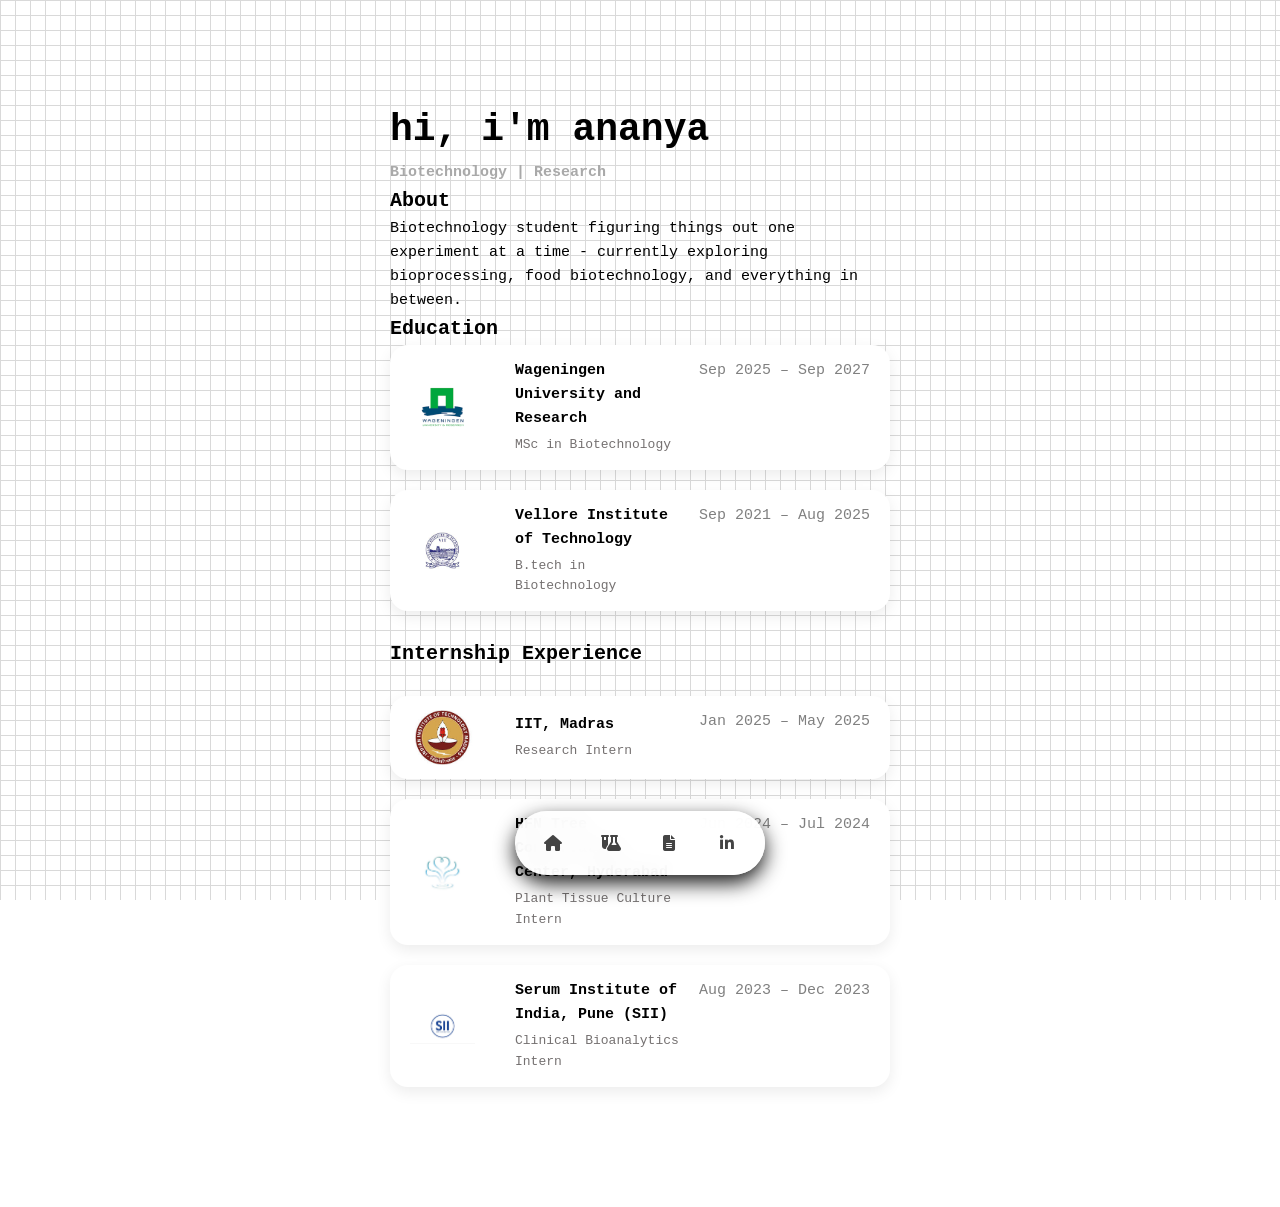
<file: index.html>
<!DOCTYPE html>
<html>
    <head>
        <title> Ananya's Portfolio</title>
        <link rel="stylesheet" href="style.css">
          <link rel="stylesheet"
    href="https://cdnjs.cloudflare.com/ajax/libs/font-awesome/6.5.2/css/all.min.css">
   <meta name="viewport" content="width=device-width, initial-scale=1.0">
    </head>
    <body>
        <div class="container">
        <h1>hi, i'm ananya </h1>
        <h3>
           Biotechnology | Research 
        </h3>

        <h2> About</h2>
        <p>
            Biotechnology student figuring things 
            out one experiment at a time - currently 
            exploring bioprocessing, food biotechnology, 
            and everything in between.
        </p>

        <h2>Education</h2>
        <div class="education-card">
            <img src="images/wur.png" alt="Wageningen University Logo">
            <div class="education-info">
              <h5>Wageningen University and Research</h5>
              <p>MSc in Biotechnology</p>
        </div>
        <p class="date">Sep 2025 – Sep 2027</p>
        </div>

        <div class="education-card">
            <img src="images/vit.png" alt="VIT Vellore Logo">
            <div class="education-info">
              <h5>Vellore Institute of Technology</h5>
              <p>B.tech in Biotechnology</p>
        </div>
        <p class="date">Sep 2021 – Aug 2025</p>
        </div>
        
        <h4>Internship Experience</h4>
        <div class="internship-card">
            <img src="images/iitm.png" alt="IIT Madras Logo">
            <div class="experience-info">
              <h6>IIT, Madras</h6>
              <p>Research Intern</p>
        </div>
        <p class="date">Jan 2025 – May 2025</p>
        </div>

        <div class="internship-card">
            <img src="images/kanha.png" alt="Kanha Shantivanam Logo">
            <div class="experience-info">
              <h6>HFN Tree Conservation Center, Hyderabad</h6>
              <p>Plant Tissue Culture Intern</p>
        </div>
        <p class="date">Jun 2024 – Jul 2024</p>
        </div>
           
        <div class="internship-card">
            <img src="images/sii.png" alt="Serum Institute of India Logo">
            <div class="experience-info">
              <h6>Serum Institute of India, Pune (SII)</h6>
              <p>Clinical Bioanalytics Intern</p>
        </div>
        <p class="date">Aug 2023 – Dec 2023</p>
        </div>
       
    <nav class="navbar">
    <a href="index.html" title="Home">
        <i class="fa-solid fa-house"></i>
    </a>
    <a href="projects.html" title="Projects">
        <i class="fa-solid fa-flask-vial"></i>
    </a>
    <a href="documents/CV_Ananya Roy.pdf" target="_blank" title="Resume">
        <i class="fas fa-file-lines"></i>
    </a>
    <a href="https://www.linkedin.com/in/ananya-roy-6b2297235/" target="_blank" title="LinkedIn">
        <i class="fab fa-linkedin-in"></i>
    </a>
    </nav>
    </div>
    </body>
</html>
</file>
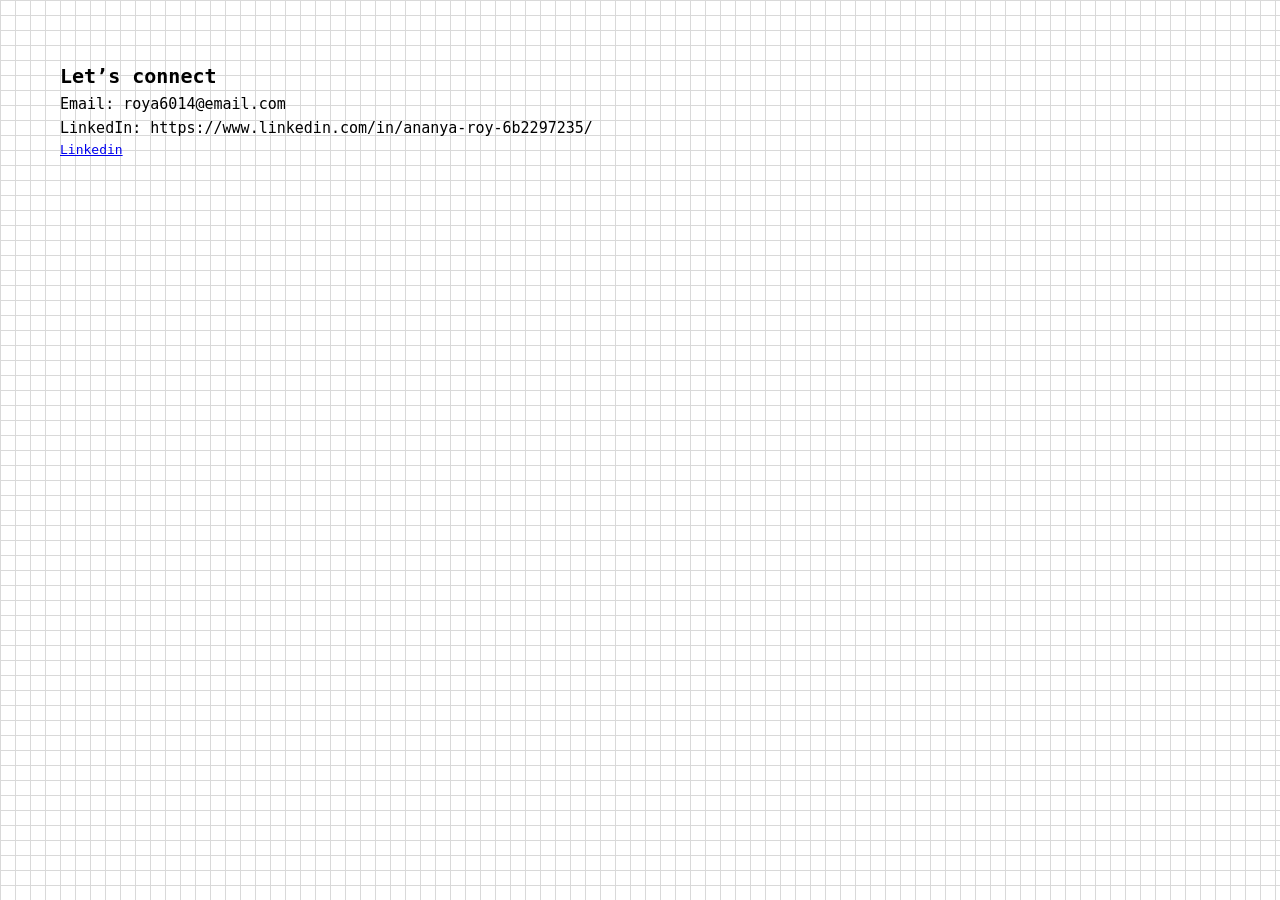
<file: contact.html>
<html>
    <head>
        <title> Projects | Ananya Roy</title>
        <link rel="stylesheet" href="style.css">
    </head>
    <body>
    <section id="contact" class="section fade-in">
        <h2>Let’s connect</h2>
        <p>Email: roya6014@email.com</p>
        <p>LinkedIn: https://www.linkedin.com/in/ananya-roy-6b2297235/</p>
    </section>
    <a href="linkedin.html">Linkedin</a>
</file>
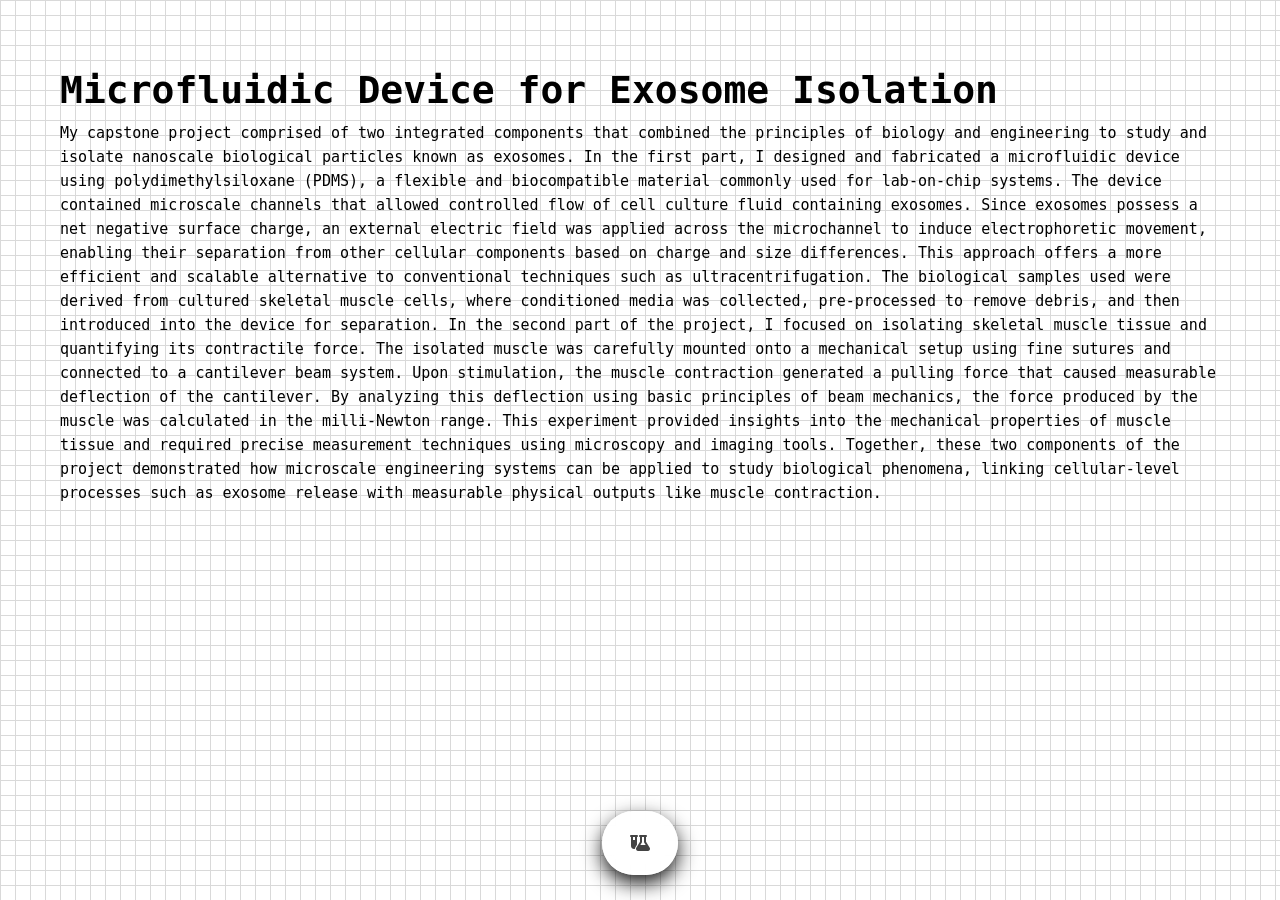
<file: microfluidics.html>
<html>
    <head>
        <title> Projects | Ananya Roy</title>
        <link rel="stylesheet" href="style.css">
        <link rel="stylesheet"
         href="https://cdnjs.cloudflare.com/ajax/libs/font-awesome/6.5.2/css/all.min.css">
        <meta name="viewport" content="width=device-width, initial-scale=1.0">
    </head>
    <body>
        <h1> Microfluidic Device for Exosome Isolation</h1>
           <p>
            My capstone project comprised of two integrated components
            that combined the principles of biology and engineering to 
            study and isolate nanoscale biological particles known as 
            exosomes. In the first part, I designed and fabricated a 
            microfluidic device using polydimethylsiloxane (PDMS), a 
            flexible and biocompatible material commonly used for lab-on-chip 
            systems. The device contained microscale channels that 
            allowed controlled flow of cell culture fluid containing
            exosomes. Since exosomes possess a net negative surface
            charge, an external electric field was applied across the 
            microchannel to induce electrophoretic movement, enabling 
            their separation from other cellular components based on 
            charge and size differences. This approach offers a more 
            efficient and scalable alternative to conventional techniques 
            such as ultracentrifugation. The biological samples used 
            were derived from cultured skeletal muscle cells, 
            where conditioned media was collected, pre-processed to 
            remove debris, and then introduced into the device for 
            separation.
            In the second part of the project, I focused on isolating 
            skeletal muscle tissue and quantifying its contractile force. 
            The isolated muscle was carefully mounted onto a mechanical 
            setup using fine sutures and connected to a cantilever beam 
            system. Upon stimulation, the muscle contraction generated 
            a pulling force that caused measurable deflection of the 
            cantilever. By analyzing this deflection using basic principles 
            of beam mechanics, the force produced by the muscle was 
            calculated in the milli-Newton range. This experiment 
            provided insights into the mechanical properties of 
            muscle tissue and required precise measurement techniques 
            using microscopy and imaging tools. Together, these two 
            components of the project demonstrated how microscale 
            engineering systems can be applied to study biological 
            phenomena, linking cellular-level processes such as 
            exosome release with measurable physical outputs like 
            muscle contraction.

           </p>
           <nav class="navbar">
    
    <a href="projects.html" title="Projects">
        <i class="fa-solid fa-flask-vial"></i>
</file>
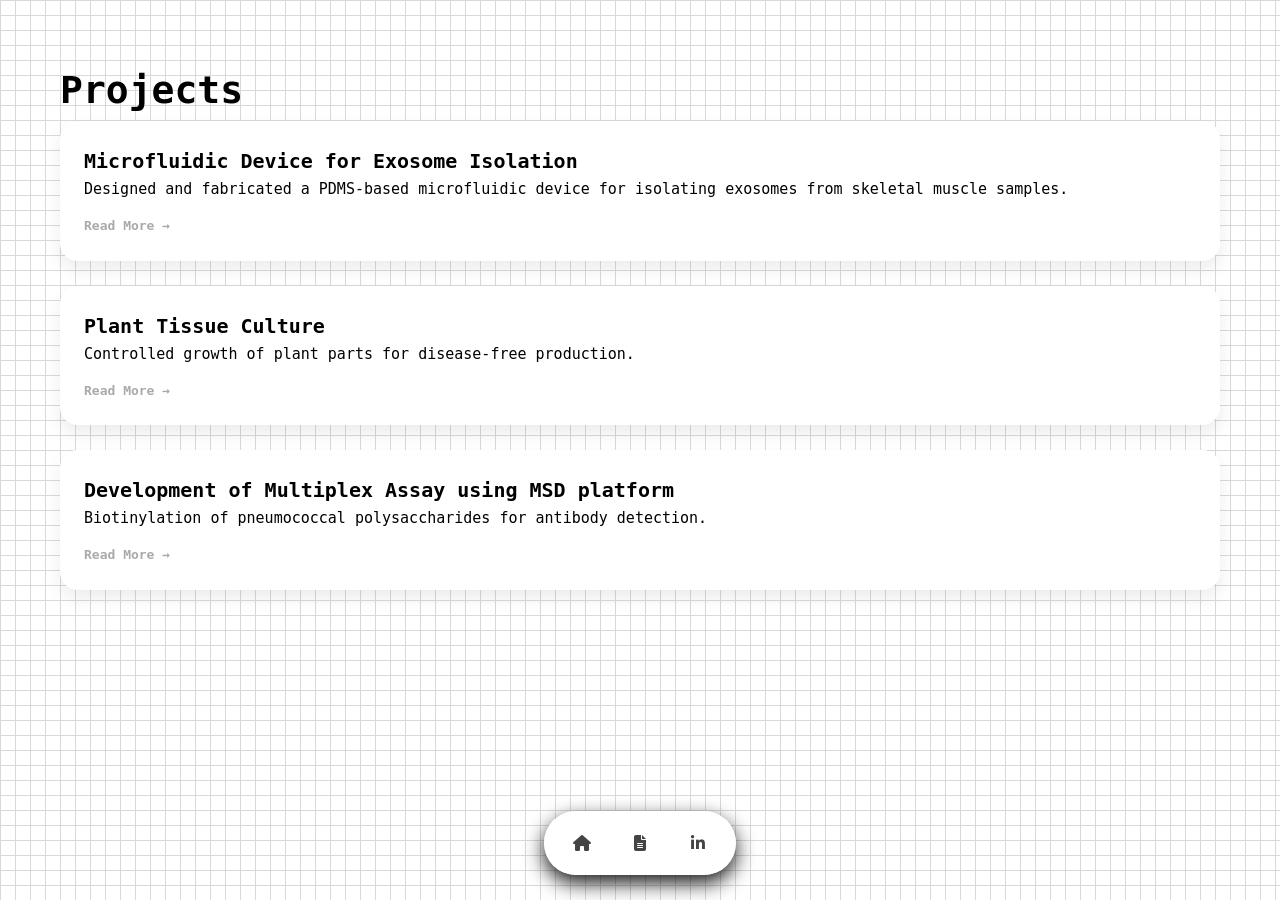
<file: projects.html>
<html>
    <head>
        <title> Projects | Ananya Roy</title>
        <link rel="stylesheet" href="style.css">
        <link rel="stylesheet"
         href="https://cdnjs.cloudflare.com/ajax/libs/font-awesome/6.5.2/css/all.min.css">
        <meta name="viewport" content="width=device-width, initial-scale=1.0">
    </head>
    <body>
        <h1> Projects</h1>
    <div class="projects-container">
      <div class="project-card">
    <h2>Microfluidic Device for Exosome Isolation</h2>
    <p>
        Designed and fabricated a PDMS-based microfluidic device for
        isolating exosomes from skeletal muscle samples.
    </p>
    <a href="microfluidics.html"> Read More →</a>
     </div>
        
     <div class="project-card">
    <h2>Plant Tissue Culture</h2>
    <p>
        Controlled growth of plant parts for disease-free production. 
    </p>
    <a href="tissueculture.html">Read More →</a>
     </div>
         
    <div class="project-card">
    <h2>Development of Multiplex Assay using MSD platform</h2>
    <p>
        Biotinylation of pneumococcal polysaccharides for antibody detection.
    </p>
    <a href="serum.html">Read More →</a>
         
    </div>
</div>



           
    <nav class="navbar">
    <a href="index.html" title="Home">
        <i class="fa-solid fa-house"></i>
    </a>
    <a href="documents/CV_Ananya Roy.pdf" target="_blank" title="Resume">
        <i class="fas fa-file-lines"></i>
    </a>
    <a href="https://www.linkedin.com/in/ananya-roy-6b2297235/" target="_blank" title="LinkedIn">
        <i class="fab fa-linkedin-in"></i>
    </a>

     </body>
</html>
</file>
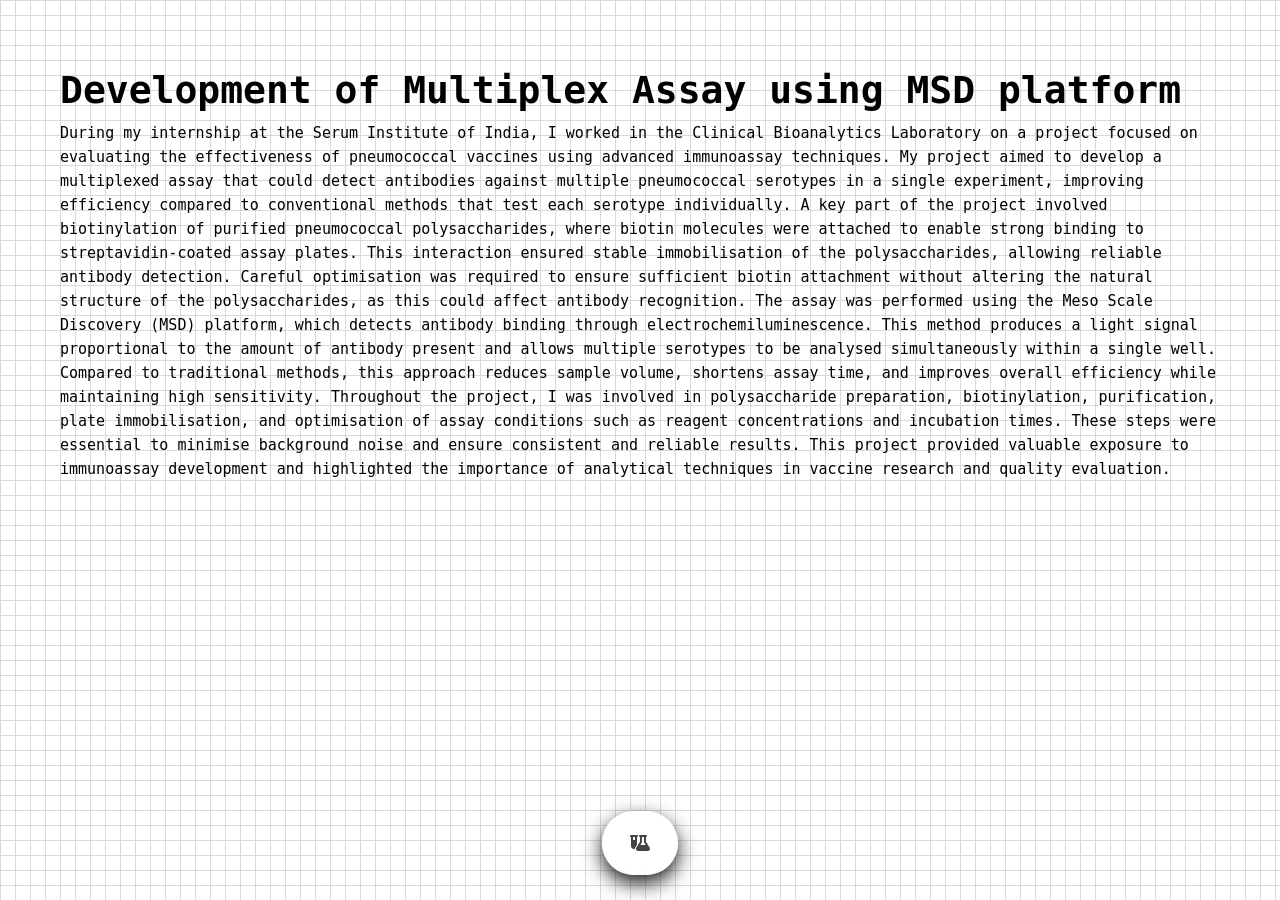
<file: serum.html>
<html>
    <head>
        <title> Projects | Ananya Roy</title>
        <link rel="stylesheet" href="style.css">
        <link rel="stylesheet"
         href="https://cdnjs.cloudflare.com/ajax/libs/font-awesome/6.5.2/css/all.min.css">
        <meta name="viewport" content="width=device-width, initial-scale=1.0">
    </head>
    <body>
        <h1>Development of Multiplex Assay using MSD platform</h1>
        <p>
            During my internship at the Serum Institute of India, I worked in the 
            Clinical Bioanalytics Laboratory on a project focused on evaluating the 
            effectiveness of pneumococcal vaccines using advanced immunoassay techniques.
            My project aimed to develop a multiplexed assay that could detect antibodies 
            against multiple pneumococcal serotypes in a single experiment, improving 
            efficiency compared to conventional methods that test each serotype individually.
            A key part of the project involved biotinylation of purified pneumococcal 
            polysaccharides, where biotin molecules were attached to enable strong binding 
            to streptavidin-coated assay plates. This interaction ensured stable immobilisation 
            of the polysaccharides, allowing reliable antibody detection. Careful optimisation 
            was required to ensure sufficient biotin attachment without altering the natural 
            structure of the polysaccharides, as this could affect antibody recognition.
            The assay was performed using the Meso Scale Discovery (MSD) platform, which detects 
            antibody binding through electrochemiluminescence. This method produces a light 
            signal proportional to the amount of antibody present and allows multiple serotypes 
            to be analysed simultaneously within a single well. Compared to traditional methods, 
            this approach reduces sample volume, shortens assay time, and improves overall efficiency 
            while maintaining high sensitivity.
            Throughout the project, I was involved in polysaccharide preparation, biotinylation, 
            purification, plate immobilisation, and optimisation of assay conditions such as reagent 
            concentrations and incubation times. These steps were essential to minimise background 
            noise and ensure consistent and reliable results. This project provided valuable exposure 
            to immunoassay development and highlighted the importance of analytical techniques in vaccine 
            research and quality evaluation.
        </p>

        <nav class="navbar">
      <a href="projects.html" title="Projects">
        <i class="fa-solid fa-flask-vial"></i>
    </a>
       </nav>
    
    </body>
</file>
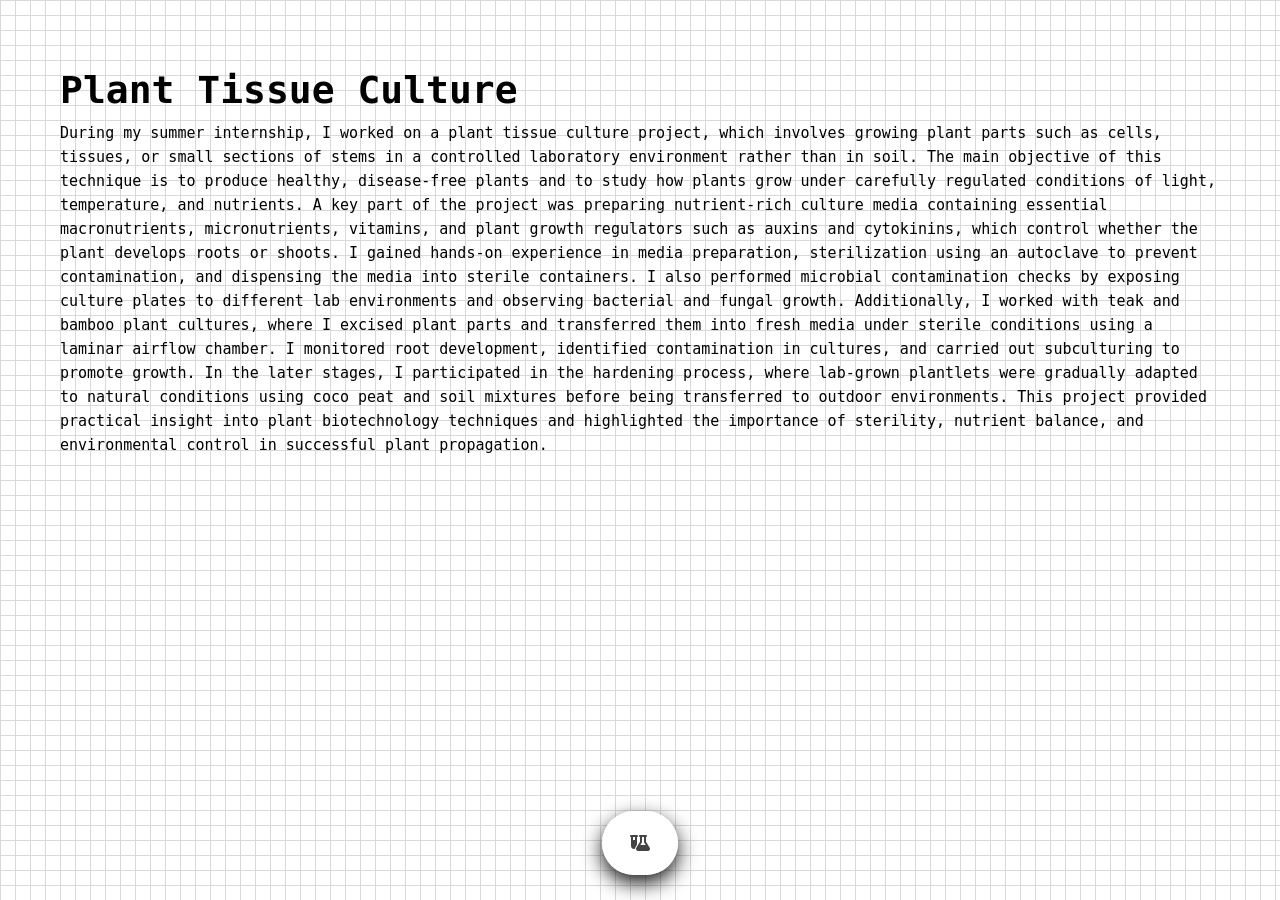
<file: tissueculture.html>
<html>
    <head>
        <title> Projects | Ananya Roy</title>
        <link rel="stylesheet" href="style.css">
        <link rel="stylesheet"
         href="https://cdnjs.cloudflare.com/ajax/libs/font-awesome/6.5.2/css/all.min.css">
        <meta name="viewport" content="width=device-width, initial-scale=1.0">
    </head>
    <body>
        <h1> Plant Tissue Culture</h1>
        <p>
            During my summer internship, I worked on a plant tissue culture 
            project, which involves growing plant parts such as cells, tissues, 
            or small sections of stems in a controlled laboratory environment 
            rather than in soil. The main objective of this technique is to 
            produce healthy, disease-free plants and to study how plants grow 
            under carefully regulated conditions of light, temperature, and nutrients. 
            A key part of the project was preparing nutrient-rich culture media 
            containing essential macronutrients, micronutrients, vitamins, and plant 
            growth regulators such as auxins and cytokinins, which control whether 
            the plant develops roots or shoots. I gained hands-on experience in 
            media preparation, sterilization using an autoclave to prevent contamination, 
            and dispensing the media into sterile containers. I also performed microbial 
            contamination checks by exposing culture plates to different lab environments 
            and observing bacterial and fungal growth. Additionally, I worked with teak 
            and bamboo plant cultures, where I excised plant parts and transferred them 
            into fresh media under sterile conditions using a laminar airflow chamber. 
            I monitored root development, identified contamination in cultures, and 
            carried out subculturing to promote growth. In the later stages, I 
            participated in the hardening process, where lab-grown plantlets were 
            gradually adapted to natural conditions using coco peat and soil mixtures 
            before being transferred to outdoor environments. This project provided 
            practical insight into plant biotechnology techniques and highlighted 
            the importance of sterility, nutrient balance, and environmental control 
            in successful plant propagation.

        </p>
        <nav class="navbar">
    
    <a href="projects.html" title="Back">
        <i class="fa-solid fa-flask-vial"></i>
    
    </nav>
</file>
<file: style.css>
body {
   /* font-family:'Segoe UI', Tahoma, Geneva, Verdana, sans-serif; */
    font-family: monospace;
    background-color: #ffffff;
    position: relative;
    overflow-x: hidden;
    margin:60px;
    line-height: 1.6;
    scroll-behavior: smooth;
    list-style: none;
    background-size: 30px 30px;
}
h1, h2, h3, p {
    margin: 0;
}

h1 {    font-size: 38px;
        font-style: bold;
        margin-bottom:0px;
    }

h2, h4{    font-size: 20px;}

h3 {    font-size: 15px;    color:darkgray;
    margin-top: 0px;
}
    
p  {    font-size:15px;} 
 
 .container {
    max-width: 500px;
    margin: auto;
    padding:40px;
}
img {
    width: 65px;
    margin-right: 20px;
    height: 55px;
    object-fit: contain
}

.experience-info{
    flex: 1;
}

.date{
    color: gray;
    /*margin-left: auto;*/
    white-space: nowrap;
    /*margin-top:15px;*/
    align-self:flex-start;
    margin: 0;
    color: gray;
}

.education-card {
    display: flex;
    align-items: center;
    gap: 20px;

    background: white;
    padding: 14px 20px;
    border-radius: 18px;
    box-shadow: 0 5px 15px rgba(0,0,0,.08);

    margin-bottom: 20px;
   /* grid-template-columns: 70px 1fr auto; */
}
.internship-card {
    display: flex;
    align-items: center;
    gap: 20px;

    background: white;
    padding: 14px 20px;
    border-radius: 18px;
    box-shadow: 0 5px 15px rgba(0,0,0,.08);

    margin-bottom: 20px;
}

.education-info{
    flex: 1;
    min-width: 0;
}

.experience-info h6{
    margin:0;
}

.experience-info p{
    margin-top:4px;
    margin-bottom:0;
}
.education-info h5{
    margin: 0 0 8px 0;
    font-size: 22px
}

.education-info p{
    margin-top:4px;
    margin-bottom:0;
}

.education-info h5,
.experience-info h6 {
    font-size: 15px;
    font-weight: 600;
    margin: 0;
}

.education-info p,
.experience-info p {
    font-size: 13px;
    color: #757171;
    margin-top: 4px;
    margin-bottom: 0;
    }

.navbar{
    position: fixed;
    bottom: 25px;
    left: 50%;
    transform: translateX(-50%);
    display: flex;
    gap: 18px;
    padding: 12px 18px;
    background: rgba(255,255,255,0.92);
    border-radius: 50px;
    box-shadow: 0 8px 20px rgba(0,0,0,0.9);
    backdrop-filter: blur(12px);
    z-index: 999;
}
.navbar a{
    width:40px;
    height:40px;
    border-radius:18px;
    display:flex;
    justify-content:center;
    align-items:center;
    text-decoration:none;
    color:#444;
    transition:0.3s;
   }

.navbar a:hover{
    background:#f3d9f7;
    transform:translateY(-6px); /*Change 1*/
    color:#d63384;
}


body::before {
    content: "";
    position: fixed;
    top: 0;
    left: 0;
    width: 100%;
    height: 100%;

     background-image:
        linear-gradient(#d9d9d9 1px, transparent 1px),
        linear-gradient(90deg, #d9d9d9 1px, transparent 1px);

    background-size: 20px 20px; /* size of squares */

    background-size: 15px 15px;
        
    background-position:
        0 0,
        0 0,
        12px 18px,
        12px 18px;

    z-index: -1;
}
@media (max-width:768px){
      .education-card,
      .internship-card
   {
        flex-direction:column;
        align-items:flex-start;
    }
}
@media (max-width:768px){

    .education-card img,
    .internship-card img{
        width:40px;
        height:40px;
        box-shadow:0 8px 18px rgba(0,0,0,.08); /*Change 2*/
    }
}
@media (max-width:768px){

    body{
        margin:20px;
        padding:18px;
    }
}

.project-card{
    background:white;
    border-radius:18px;
    padding:24px;
    margin-bottom:25px;
    box-shadow:0 8px 18px rgba(0,0,0,.08);
    transition:0.3s;
}
.project-card:hover{
    transform:translateY(-6px);
    box-shadow:0 14px 28px rgba(0,0,0,.12);
}
.project-card h1{
    margin-top:0;
    font-size:28px;
}
.project-card h2{
    color:black;
    line-height:1.6;
}
.project-card a{
    display:inline-block;
    margin-top:15px;
    text-decoration:none;
    color:darkgray;
    font-weight:bold;
}
h1 {
    font-size: 38px;
   /* white-space: nowrap; */
}
@media (max-width: 600px) {

    .education-card {
        grid-template-columns: 55px 1fr;
        padding: 25px 28px;
        gap: 18px;
        border-radius: 22px;
    }

    .education-card img {
        width: 45px;
        height: 45px;
    }

    .education-info h5 {
        font-size: 18px;
        line-height: 1.5;
    }

    .education-info p {
        font-size: 15px;
        line-height: 1.5;
    }

    .education-card .date {
        grid-column: 2;
        font-size: 15px;
        margin-top: 5px;
    }

}
</file>
